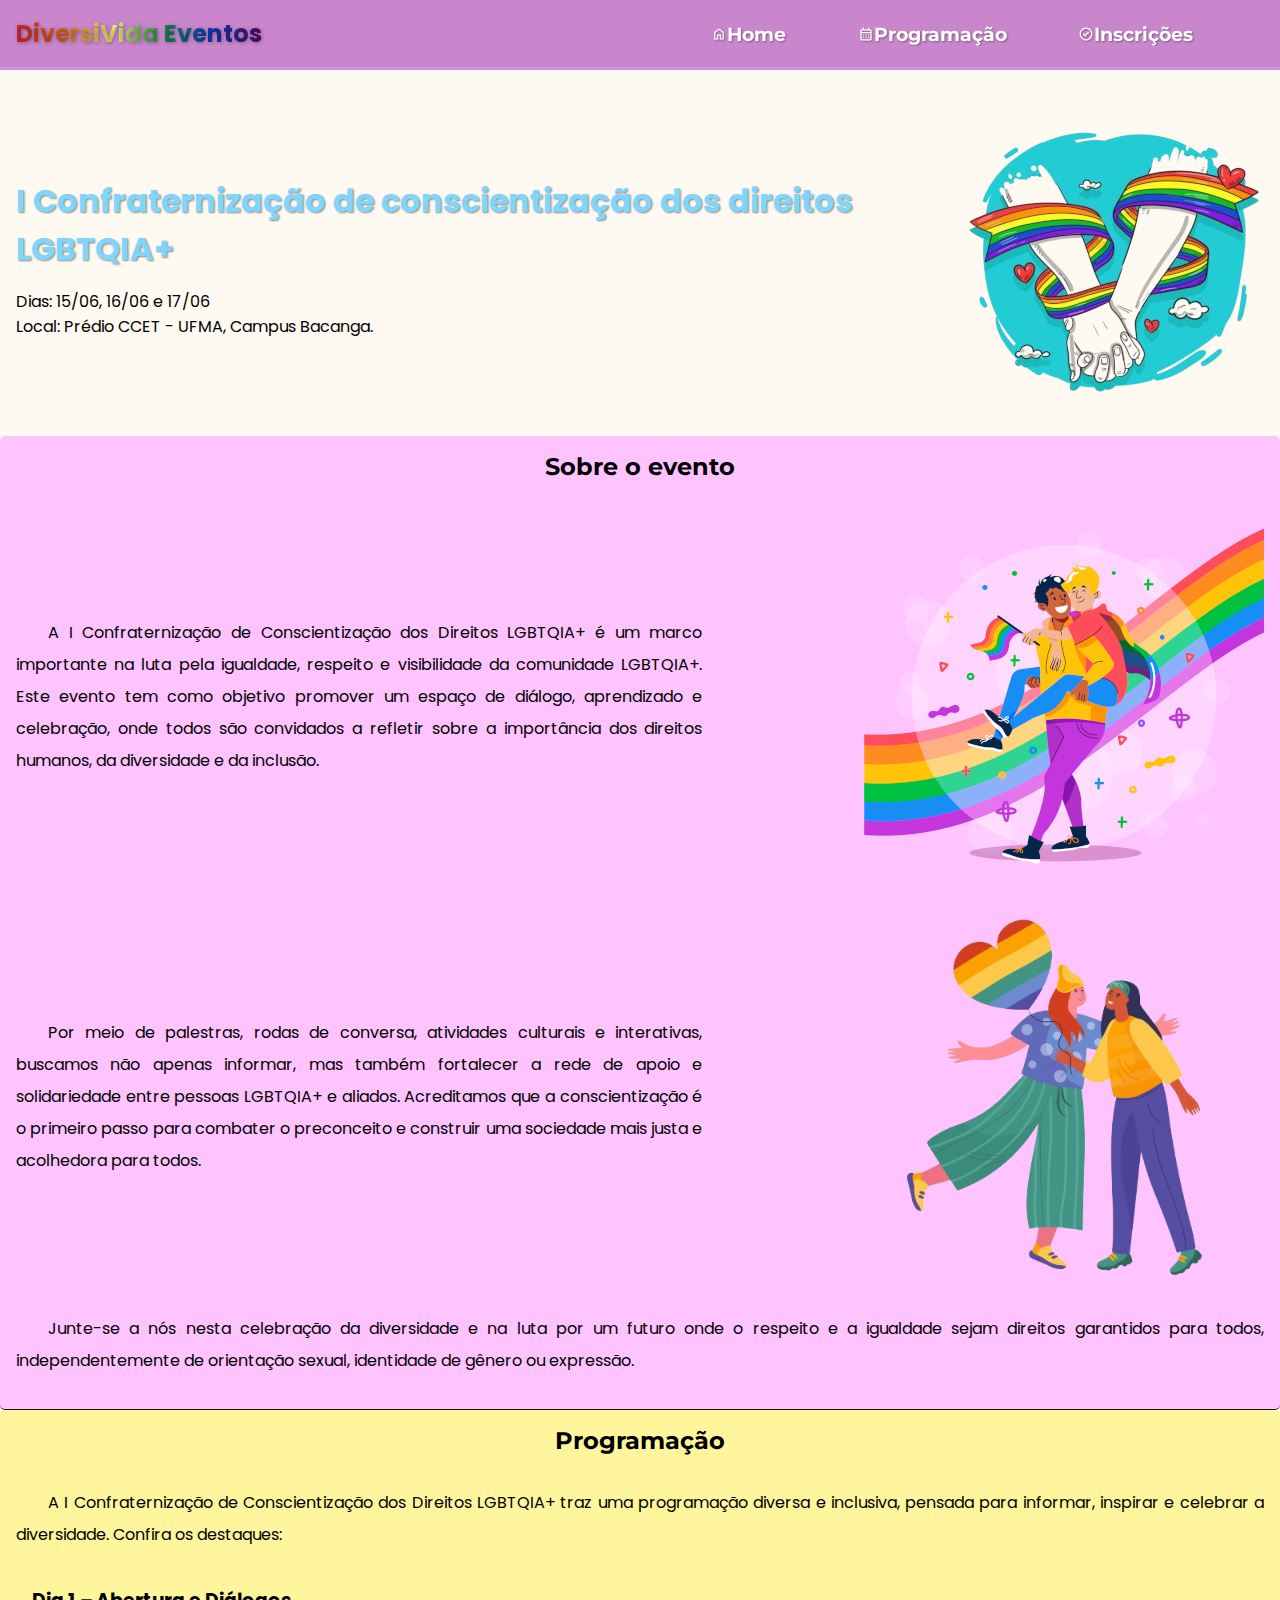
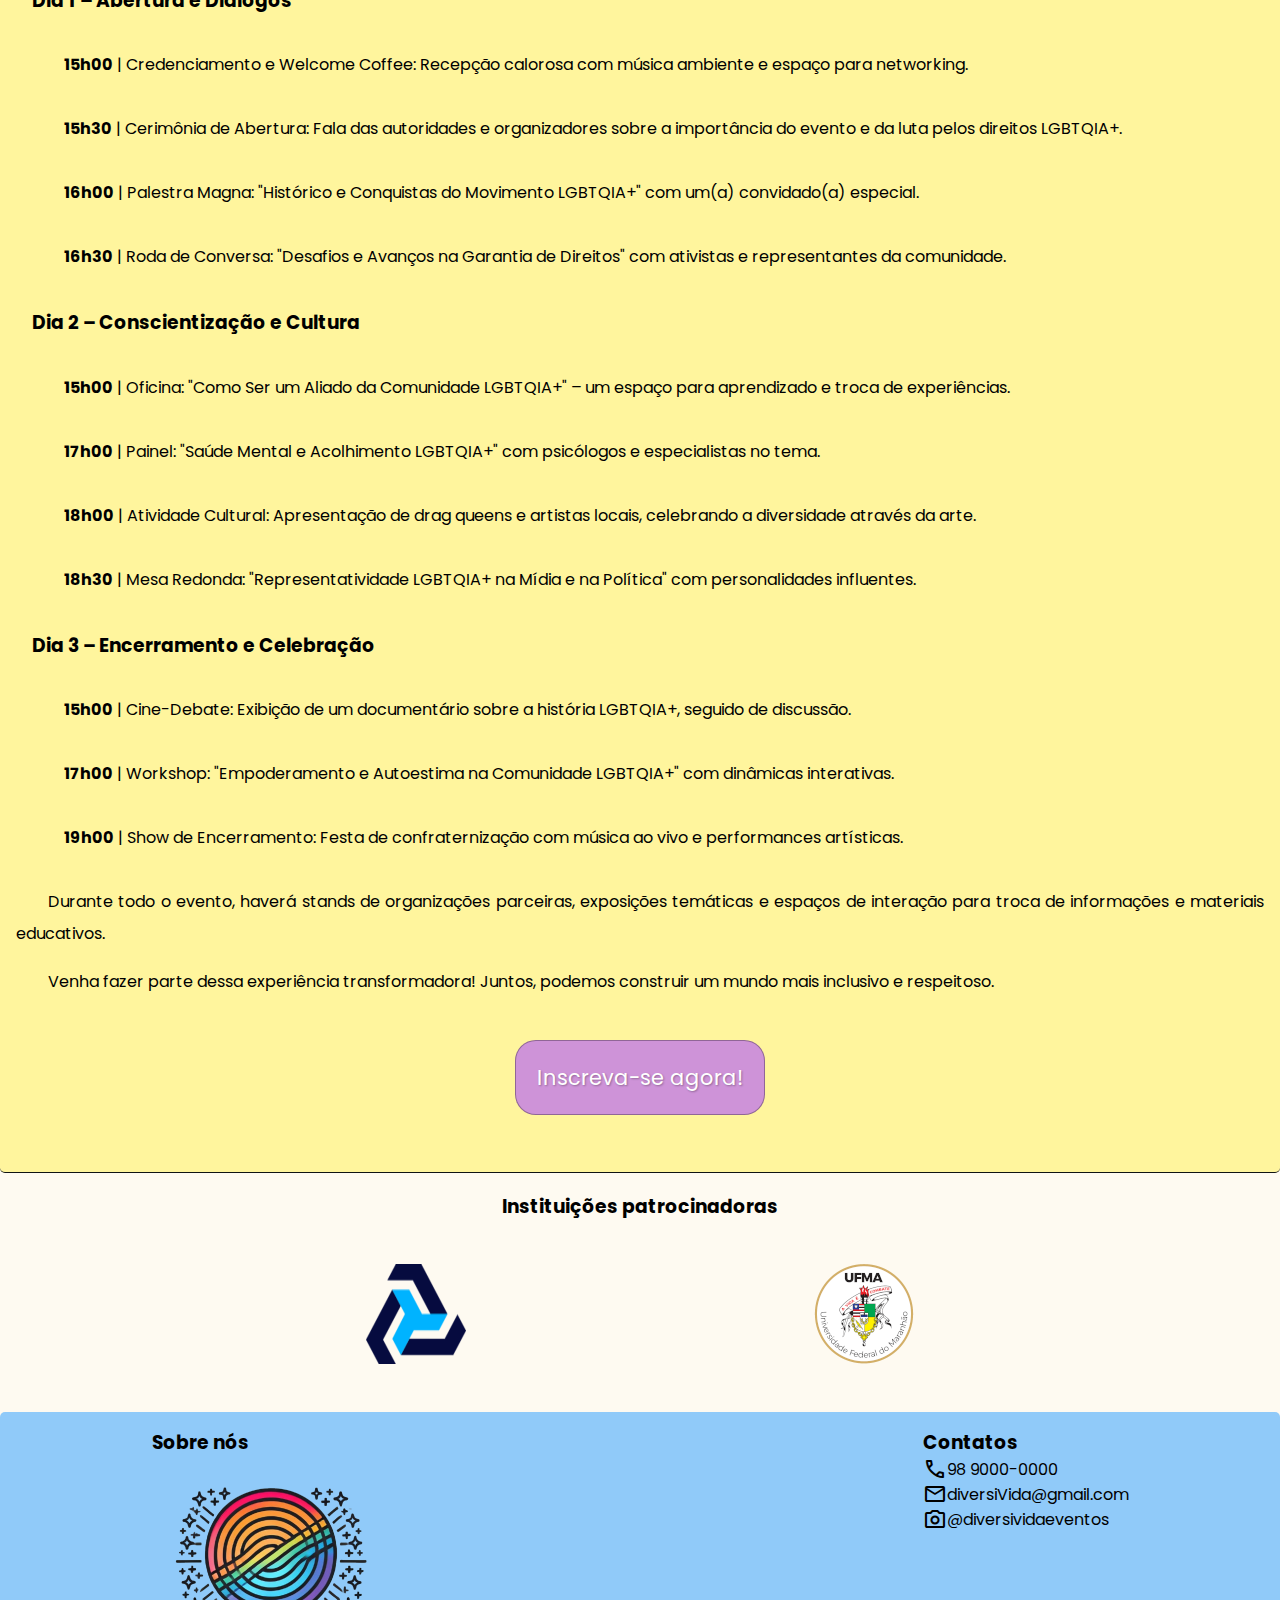
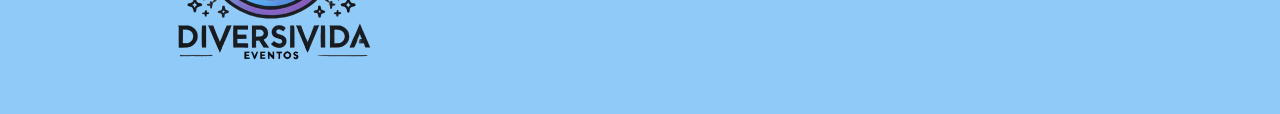
<file: index.html>
<!DOCTYPE html>
<html lang="pt-br">
<head>
    <!--Meta dados-->
    <meta charset="UTF-8">
    <meta name="viewport" content="width=device-width, initial-scale=1.0">
    <meta http-equiv="X-UA-Compatible" content="ie=edge">
    <meta name="description" content="Empresa de eventos focada na luta pelos direitos LGBTQIA+.">
    <meta name="author" content="DiversiVida Eventos">
    <meta name="robots" content="index, follow">
    <meta name="keywords" content="inclusão, confraternização, orgulho, direitos, amar, LGBT, LGBTQIA+, diversidade">
    <meta name="og:title" content="I Confraternização de conscientização dos direitos LGBTQIA+ | DiversiVida Eventos">
    <meta name="og:description" content="Evento com objetivo de levantar a causa LGBT.">
    <!--Título da página-->
    <title>I Confraternização de conscientização dos direitos LGBTQIA+</title>
    <!--Importando material symbols-->
    <link href="https://fonts.googleapis.com/css2?family=Material+Symbols+Outlined" rel="stylesheet">

    <!--Estilos-->
    <link rel="shortcut icon" href="assets/imgs/favicon.ico" type="image/x-icon">
    <link rel="stylesheet" href="assets/styles/settings.css">
    <link rel="stylesheet" href="assets/styles/all.css">
    <link rel="stylesheet" href="assets/styles/header.css">
    <link rel="stylesheet" href="assets/styles/main.css">
    <link rel="stylesheet" href="assets/styles/footer.css">
</head>
<body onresize="mudarTamanho()">
    <header>
        <!--Navbar para mobile-->
        <nav id="navBarOne">
            <h2 id="tituloEmpresa">DiversiVida Eventos</h2>
            <span class="material-symbols-outlined" id="iconMenu" onclick="clickMenu()">menu</span>
            <menu id="areamenu">
                <ul id="itensmenu">
                    <li><a href="home.html" hreflang="pt-br" onclick="clickMenu()"><span class="material-symbols-outlined">home</span> Home</a></li>
                    <li><a href="#programacao" onclick="clickMenu()"><span class="material-symbols-outlined">calendar_month</span>Programação</a></li>
                    <li><a href="inscrever.html" hreflang="pt-br" onclick="clickMenu()"><span class="material-symbols-outlined">check_circle</span>Inscrições</a></li>
                </ul>
            </menu>
        </nav>
        <!--Navbar para outros dispositivos-->
        <nav id="navBarTwo">
            <h2 id="tituloEmpresa">DiversiVida Eventos</h2>
            <menu id="areamenu">
                <ul id="itensmenu">
                    <li><a href="home.html" hreflang="pt-br" onclick="clickMenu()"><span class="material-symbols-outlined">home</span> Home</a></li>
                    <li><a href="#programacao" onclick="clickMenu()"><span class="material-symbols-outlined">calendar_month</span>Programação</a></li>
                    <li><a href="inscrever.html" hreflang="pt-br" onclick="clickMenu()"><span class="material-symbols-outlined">check_circle</span>Inscrições</a></li>
                </ul>
            </menu>
        </nav>
        <div id="apresentacao">
            <div id="textapresentacao">
                <h1>I Confraternização de conscientização dos direitos LGBTQIA+</h1>
                <p>Dias: 15/06, 16/06 e 17/06</p>
                <p>Local: Prédio CCET - UFMA, Campus Bacanga. </p>
            </div>
            <img src="assets/imgs/pride-lgbt300.png" alt="Mãos dadas representando o orgulho lgbt+">
        </div>
    </header>
    <main>
        <section id="sobre">
            <h2>Sobre o evento</h2>
                <article class="partsSobre">
                    <p>A I Confraternização de Conscientização dos Direitos LGBTQIA+ é um marco importante na luta pela igualdade, respeito e visibilidade da comunidade LGBTQIA+. Este evento tem como objetivo promover um espaço de diálogo, aprendizado e celebração, onde todos são convidados a refletir sobre a importância dos direitos humanos, da diversidade e da inclusão.</p>
                    <img src="assets/imgs/casal-lgbt-pride-1.jpg" alt="casal homoafetivo comemorando o orgulho">
                </article>
                <article class="partsSobre">
                    <p>Por meio de palestras, rodas de conversa, atividades culturais e interativas, buscamos não apenas informar, mas também fortalecer a rede de apoio e solidariedade entre pessoas LGBTQIA+ e aliados. Acreditamos que a conscientização é o primeiro passo para combater o preconceito e construir uma sociedade mais justa e acolhedora para todos.</p>
                    <img src="assets/imgs/casal-lgbt-pride-2.png" alt="casal lésbico comemorando o orgulho">
                </article>
                <p>Junte-se a nós nesta celebração da diversidade e na luta por um futuro onde o respeito e a igualdade sejam direitos garantidos para todos, independentemente de orientação sexual, identidade de gênero ou expressão.</p>
        </section>
        <section id="programacao" name="programacao">
            <h2>Programação</h2>
            <p>A I Confraternização de Conscientização dos Direitos LGBTQIA+ traz uma programação diversa e inclusiva, pensada para informar, inspirar e celebrar a diversidade. Confira os destaques:</p>
            <article class="diasProgramacao" id="dia1">
                <h3>Dia 1 – Abertura e Diálogos</h3>
                <p><strong>15h00</strong> | Credenciamento e Welcome Coffee: Recepção calorosa com música ambiente e espaço para networking.</p>
                <p><strong>15h30</strong> | Cerimônia de Abertura: Fala das autoridades e organizadores sobre a importância do evento e da luta pelos direitos LGBTQIA+.</p>
                <p><strong>16h00</strong> | Palestra Magna: "Histórico e Conquistas do Movimento LGBTQIA+" com um(a) convidado(a) especial.</p>
                <p><strong>16h30</strong> | Roda de Conversa: "Desafios e Avanços na Garantia de Direitos" com ativistas e representantes da comunidade.</p>
            </article>
            <article class="diasProgramacao" id="dia2">
                <h3>Dia 2 – Conscientização e Cultura</h3>
                <p><strong>15h00</strong> | Oficina: "Como Ser um Aliado da Comunidade LGBTQIA+" – um espaço para aprendizado e troca de experiências.</p>
                <p><strong>17h00</strong> | Painel: "Saúde Mental e Acolhimento LGBTQIA+" com psicólogos e especialistas no tema.</p>
                <p><strong>18h00</strong> | Atividade Cultural: Apresentação de drag queens e artistas locais, celebrando a diversidade através da arte.</p>
                <p><strong>18h30</strong> | Mesa Redonda: "Representatividade LGBTQIA+ na Mídia e na Política" com personalidades influentes.</p>
            </article>
            <article class="diasProgramacao" id="dia3">
                <h3>Dia 3 – Encerramento e Celebração</h3>
                <p><strong>15h00</strong> | Cine-Debate: Exibição de um documentário sobre a história LGBTQIA+, seguido de discussão.</p>
                <p><strong>17h00</strong> | Workshop: "Empoderamento e Autoestima na Comunidade LGBTQIA+" com dinâmicas interativas.</p>
                <p><strong>19h00</strong> | Show de Encerramento: Festa de confraternização com música ao vivo e performances artísticas.</p>
            </article>
            <div id="inscricao">
                <p>Durante todo o evento, haverá stands de organizações parceiras, exposições temáticas e espaços de interação para troca de informações e materiais educativos.</p>
                <p>Venha fazer parte dessa experiência transformadora! Juntos, podemos construir um mundo mais inclusivo e respeitoso.</p>
                <a hreflang="pt-br" href="inscrever.html" id="botaoInscrever" target="_self" rel="next">Inscreva-se agora!</a>
            </div>
        </section>
        <aside id="patrocinio">
            <h3>Instituições patrocinadoras</h3>
            <div id="logoInstitutos">
                <img src="assets/imgs/brasao-PETComp.png" alt="brasão da PETComp">
                <img src="assets/imgs/brasao-ufma.png" alt="brasão da ufma">
            </div>
        </aside>
    </main>
    <footer>
        <div id="sobrenos">
            <h3>Sobre nós</h3>
            <a href="home.html" hreflang="pt-br" target="_self" rel="next"><img src="assets/imgs/logo-DiversiVidaEventos.png" alt="logo da empresa DiversiVida Eventos"></a>
        </div>
        <div id="contato">
            <h3>Contatos</h3>
            <p><span class="material-symbols-outlined">call</span> 98 9000-0000</p>
            <p><span class="material-symbols-outlined">mail</span> diversiVida@gmail.com</p>
            <p><span class="material-symbols-outlined">photo_camera</span> @diversividaeventos</p>
        </div>
    </footer>
    <script src="assets/js/mobilemenu.js"></script>
</body>
</html>
</file>
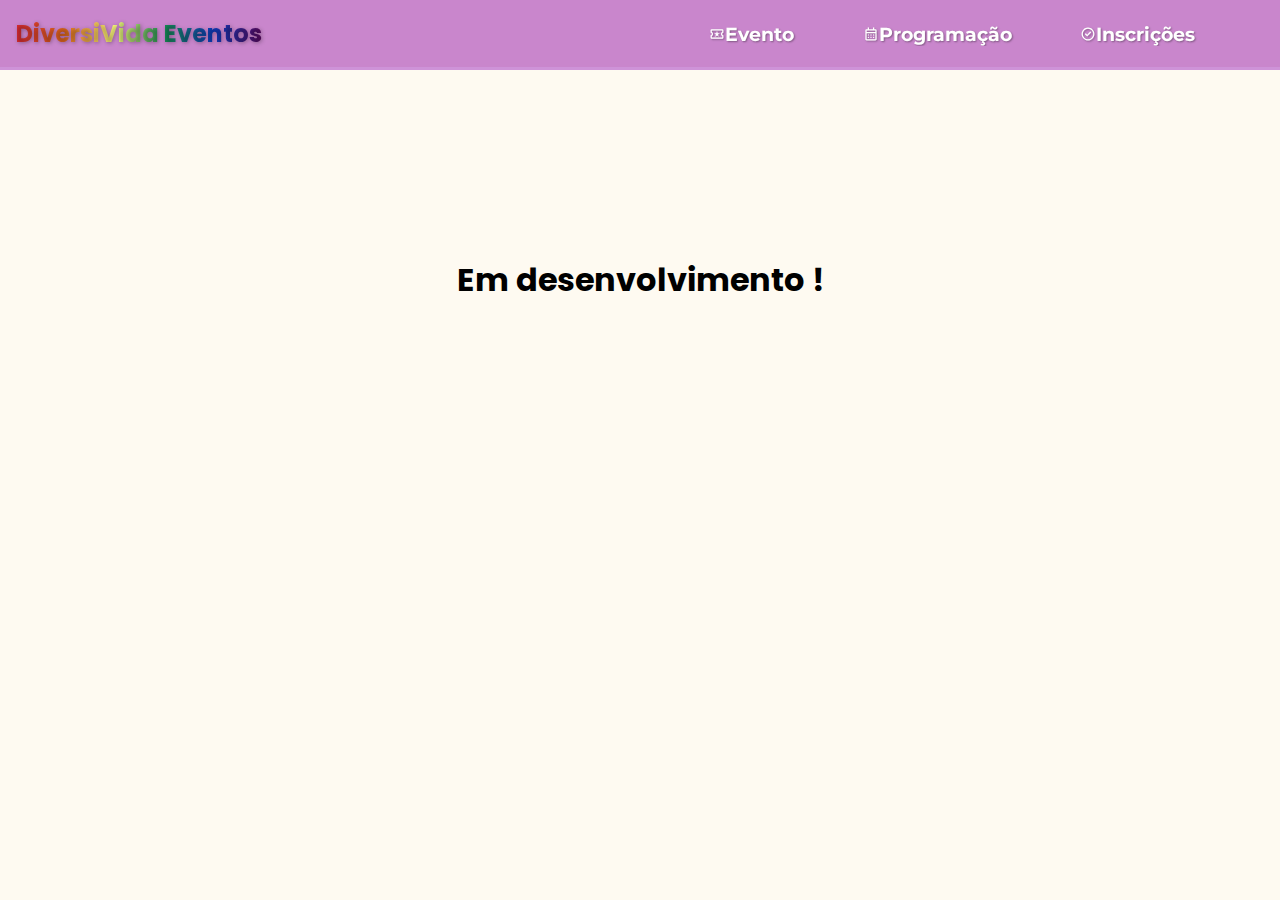
<file: home.html>
<!DOCTYPE html>
<html lang="pt-br">
<head>
    <!--Meta dados-->
    <meta charset="UTF-8">
    <meta name="viewport" content="width=device-width, initial-scale=1.0">
    <meta http-equiv="X-UA-Compatible" content="ie=edge">
    <meta name="description" content="Empresa de eventos focada na luta pelos direitos LGBTQIA+.">
    <meta name="author" content="DiversiVida Eventos">
    <meta name="robots" content="index, follow">
    <meta name="keywords" content="inclusão, confraternização, orgulho, direitos, amar, LGBT, LGBTQIA+, diversidade">
    <meta name="og:title" content="I Confraternização de conscientização dos direitos LGBTQIA+ | DiversiVida Eventos">
    <meta name="og:description" content="Evento com objetivo de levantar a causa LGBT.">
    <!--Título da página-->
    <title>I Confraternização de conscientização dos direitos LGBTQIA+</title>
    <!--Importando material symbols-->
    <link href="https://fonts.googleapis.com/css2?family=Material+Symbols+Outlined" rel="stylesheet">

    <!--Estilos-->
    <link rel="shortcut icon" href="assets/imgs/favicon.ico" type="image/x-icon">
    <link rel="stylesheet" href="assets/styles/settings.css">
    <link rel="stylesheet" href="assets/styles/all.css">
    <link rel="stylesheet" href="assets/styles/header.css">
    <link rel="stylesheet" href="assets/styles/main.css">
    <link rel="stylesheet" href="assets/styles/footer.css">
</head>
<body onresize="mudarTamanho()">
    <header>
        <!--Navbar para mobile-->
        <nav id="navBarOne">
            <h2 id="tituloEmpresa">DiversiVida Eventos</h2>
            <span class="material-symbols-outlined" id="iconMenu" onclick="clickMenu()">menu</span>
            <menu id="areamenu">
                <ul id="itensmenu">
                    <li><a href="index.html" hreflang="pt-br" onclick="clickMenu()"><span class="material-symbols-outlined">local_activity</span> Evento</a></li>
                    <li><a href="index.html#programacao" onclick="clickMenu()"><span class="material-symbols-outlined">calendar_month</span>Programação</a></li>
                    <li><a href="inscrever.html" hreflang="pt-br" onclick="clickMenu()"><span class="material-symbols-outlined">check_circle</span>Inscrições</a></li>
                </ul>
            </menu>
        </nav>
        <!--Navbar para outros dispositivos-->
        <nav id="navBarTwo">
            <h2 id="tituloEmpresa">DiversiVida Eventos</h2>
            <menu id="areamenu">
                <ul id="itensmenu">
                    <li><a href="index.html" hreflang="pt-br" onclick="clickMenu()"><span class="material-symbols-outlined">local_activity</span> Evento</a></li>
                    <li><a href="#programacao" onclick="clickMenu()"><span class="material-symbols-outlined">calendar_month</span>Programação</a></li>
                    <li><a href="inscrever.html" hreflang="pt-br" onclick="clickMenu()"><span class="material-symbols-outlined">check_circle</span>Inscrições</a></li>
                </ul>
            </menu>
        </nav>
    </header>
    <main>
        <h1>Em desenvolvimento !</h1>
    </main>
    <script src="assets/js/mobilemenu.js"></script>
</body>
</file>
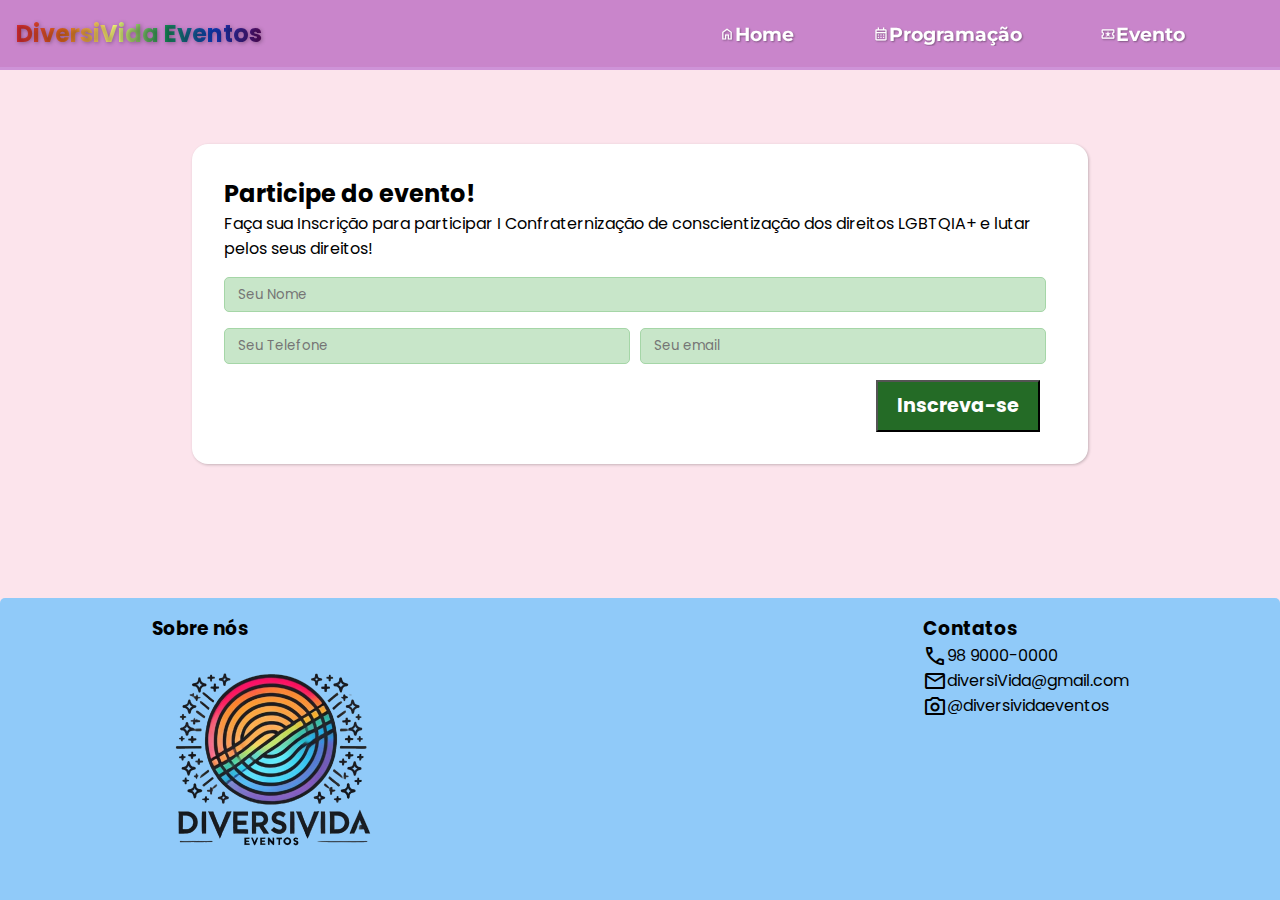
<file: inscrever.html>
<!DOCTYPE html>
<html lang="pt-br">
<head>
    <!--Meta dados-->
    <meta charset="UTF-8">
    <meta name="viewport" content="width=device-width, initial-scale=1.0">
    <meta http-equiv="X-UA-Compatible" content="ie=edge">
    <meta name="description" content="Empresa de eventos focada na luta pelos direitos LGBTQIA+.">
    <meta name="author" content="DiversiVida Eventos">
    <meta name="robots" content="index, follow">
    <meta name="keywords" content="inclusão, confraternização, orgulho, direitos, amar, LGBT, LGBTQIA+, diversidade">
    <meta name="og:title" content="Inscrição | I Confraternização de conscientização dos direitos LGBTQIA+ | DiversiVida Eventos">
    <meta name="og:description" content="Inscrição para evento com objetivo de levantar a causa LGBT.">
    <!--Título da página-->
    <title>Inscrição | I Confraternização de conscientização dos direitos LGBTQIA+</title>
    <!--Importando material symbols-->
    <link href="https://fonts.googleapis.com/css2?family=Material+Symbols+Outlined" rel="stylesheet">

    <!--Estilos-->
    <link rel="shortcut icon" href="assets/imgs/favicon.ico" type="image/x-icon">
    <link rel="stylesheet" href="assets/styles/settings.css">
    <link rel="stylesheet" href="assets/styles/all.css">
    <link rel="stylesheet" href="assets/styles/header.css">
    <link rel="stylesheet" href="assets/styles/mainForms.css">
    <link rel="stylesheet" href="assets/styles/footer.css">
</head>
<body onresize="mudarTamanho()">
    <header>
        <!--Navbar para mobile-->
        <nav id="navBarOne">
            <h2 id="tituloEmpresa">DiversiVida Eventos</h2>
            <span class="material-symbols-outlined" id="iconMenu" onclick="clickMenu()">menu</span>
            <menu id="areamenu">
                <ul id="itensmenu">
                    <li><a href="home.html" hreflang="pt-br" onclick="clickMenu()"><span class="material-symbols-outlined">home</span> Home</a></li>
                    <li><a href="index.html#programacao" onclick="clickMenu()"><span class="material-symbols-outlined">calendar_month</span>Programação</a></li>
                    <li><a href="index.html" hreflang="pt-br" onclick="clickMenu()"><span class="material-symbols-outlined">local_activity</span>Evento</a></li>
                </ul>
            </menu>
        </nav>
        <!--Navbar para outros dispositivos-->
        <nav id="navBarTwo">
            <h2 id="tituloEmpresa">DiversiVida Eventos</h2>
            <menu id="areamenu">
                <ul id="itensmenu">
                    <li><a href="home.html" hreflang="pt-br" onclick="clickMenu()"><span class="material-symbols-outlined">home</span> Home</a></li>
                    <li><a href="#programacao" onclick="clickMenu()"><span class="material-symbols-outlined">calendar_month</span>Programação</a></li>
                    <li><a href="index.html" hreflang="pt-br" onclick="clickMenu()"><span class="material-symbols-outlined">local_activity</span>Evento</a></li>
                </ul>
            </menu>
        </nav>
    </header>
    <main>
        <section class="form-inscricao">
            <h2>Participe do evento!</h2>
            <p>Faça sua Inscrição para participar I Confraternização de conscientização dos direitos LGBTQIA+ e lutar pelos seus direitos!</p>
            <form class="form-inscricao-form" method="post">
              <fieldset>
                <div class="container">
                  <input type="text" id="name" name="name" placeholder="Seu Nome" required>
                </div>
              </fieldset>
      
              <fieldset>
                <div class="container">
                  <input type="tel" id="tel" name="tel" placeholder="Seu Telefone" required>
                </div>
      
                <div class="container">
                  <input type="email" name="email" id="email" placeholder="Seu email" autocomplete="email" required>
                </div>
              </fieldset>
              <div class="button-form">
                <button>Inscreva-se</button>
              </div>
            </form>
        </section>
    </main>
    <footer>
        <div id="sobrenos">
            <h3>Sobre nós</h3>
            <a href="home.html" hreflang="pt-br" target="_self" rel="next"><img src="assets/imgs/logo-DiversiVidaEventos.png" alt="logo da empresa DiversiVida Eventos"></a>
        </div>
        <div id="contato">
            <h3>Contatos</h3>
            <p><span class="material-symbols-outlined">call</span> 98 9000-0000</p>
            <p><span class="material-symbols-outlined">mail</span> diversiVida@gmail.com</p>
            <p><span class="material-symbols-outlined">photo_camera</span> @diversividaeventos</p>
        </div>
    </footer>
    <script src="assets/js/mobilemenu.js"></script>
</body>
</file>
<file: assets/styles/settings.css>
@charset "UTF-8";

/*Importação das fontes "Merriweather", "Montserrat", "Open Sans", "Roboto" e "Press Start 2P"*/
@import url('https://fonts.googleapis.com/css2?family=Merriweather:ital,wght@0,300;0,400;0,700;0,900;1,300;1,400;1,700;1,900&family=Montserrat:ital,wght@0,100..900;1,100..900&family=Open+Sans:ital,wght@0,300..800;1,300..800&family=Press+Start+2P&family=Roboto:ital,wght@0,100;0,300;0,400;0,500;0,700;0,900;1,100;1,300;1,400;1,500;1,700;1,900&display=swap');


/*Importação das fontes "Nunito", "Poppins" e "Raleway"*/
@import url('https://fonts.googleapis.com/css2?family=Nunito:ital,wght@0,200..1000;1,200..1000&family=Poppins:ital,wght@0,100;0,200;0,300;0,400;0,500;0,600;0,700;0,800;0,900;1,100;1,200;1,300;1,400;1,500;1,600;1,700;1,800;1,900&family=Raleway:ital,wght@0,100..900;1,100..900&display=swap');

:root {
    --fontgeral: "Poppins", "Open Sans", sans-serif;
    --fontTitulos: "Montserrat", "Roboto", serif;

    --colorRosaClaro: #F8BBD0;
    --colorRosaQuente: #F48FB1;
    --colorRosaBebe: #FCE4EC;

    --colorAzulClaro: #90CAF9;
    --colorAzulSereno: #81D4FA;
    --colorAzulBebe: #BBDEFB;

    --colorAmareloPastel: #FFF9C4;
    --colorAmareloSuave: #FFF59D;
    --colorAmareloClaro: #FFFDE7;

    --colorVerdeMenta: #B2DFDB;
    --colorVerdeClaro: #A5D6A7;
    --colorVerdeSuave: #C8E6C9;

    --colorRoxoLilas: #CE93D8;
    --colorRoxoLavanda: #E1BEE7;
    --colorRoxoClaro: #D1C4E9;

    --colorwhite: #fefaf1;
    --colorblack: #101415;
}
</file>
<file: assets/styles/all.css>
@charset "UTF-8";

* {
    padding: 0;
    margin: 0;
    font-family: var(--fontgeral);
    box-sizing: border-box;
}

html, body {
    background-color: var(--colorwhite);
    height: 100vh;
    width: 100%;
    display: flex;
    flex-flow: column nowrap;
    position: relative;
}
</file>
<file: assets/styles/header.css>
@charset "UTF-8";

header {
    display: flex;
    flex-flow: column nowrap;

}
nav#navBarTwo {
    display: none;
    color: var(--colorwhite);
    justify-content: space-between;
    border-bottom: 3px solid var(--colorRoxoLilas);
    align-items: center;
    background-color: #c57ec9ef;
    padding: 1em;
    z-index: 1;
    position: fixed;
    width: 100%;
}
nav#navBarOne {
    color: var(--colorwhite);
    display: flex;
    justify-content: space-between;
    border-bottom: 3px solid var(--colorRoxoLilas);
    align-items: center;
    background-color: #c57ec9ef;
    padding: 1em;
    z-index: 1;
    position: fixed;
    width: 100%;
}
h2#tituloEmpresa {
    text-shadow: 1px 1px 4px rgba(0, 0, 0, 0.315);
    background-image: linear-gradient(to right, #DD2B35, #E56B1D, #FEFE7E, #199053, #0E3DC3, #5C0A62);
    background-clip: text;
    -webkit-background-clip: text;
    -webkit-text-fill-color: transparent;
}

span#iconMenu {
    font-size: 2em;
    font-weight: 700;
    border-radius: 50%;
    padding: 5px;
}

span#iconMenu:hover {
    cursor: pointer;
    background-color: #1d1d1d1e;
}

#areamenu {
    display: none;
    position: fixed;
    height: 100%;
    width: 100%;
    z-index: 1;
    text-align: center;
    top: 4.6em;
    left: -1px;
    background-color: #552757f3;
    overflow-x: hidden;
}

#itensmenu {
    list-style-type: none;
    height: 90%;
    display: flex;
    flex-flow: column nowrap;
    justify-content: space-evenly;
    align-items: center;
}
#itensmenu .material-symbols-outlined {
    transition: font-size 0.3s ease-in-out;
    font-size: 2rem;
}

#areamenu a {
    color: rgb(255, 255, 255);
    text-decoration: none;
    display: flex;
    align-items: center;
    font: normal bold 2rem var(--fontTitulos);
    text-shadow: 1px 1px 2px rgba(0, 0, 0, 0.363);
    transition: font-size 0.3s ease-in-out;
}

#areamenu a:hover {
    font-size: 3.5rem;
}


div#apresentacao {
    margin-top: 7em;
    padding: 1em;
    display: flex;
    flex-flow: column nowrap;
    align-items: center;
}

div#apresentacao h1 {
    color: var(--colorAzulSereno);
    text-shadow: 1px 1px 2px rgba(0, 0, 0, 0.445);
    margin-bottom: 0.5em;
}

div#apresentacao p {
    align-self: self-start;
}

div#apresentacao img {
    margin-top: 1.5em;
}

@media screen and (min-width: 768px) {
    nav#navBarOne {
        display: none;
    }
    nav#navBarTwo {
        display: flex;
        justify-content: space-between;
    }

    #areamenu {
        display: block;
        position: static;
        height: auto;
        width: 50%;
        overflow-y: hidden;
        z-index: 1;
        text-align: inherit;
        top: 0;
        background-color: #ffffff00;
        
       
    }
    #itensmenu {
        list-style-type: none;
        height: auto;
        display: flex;
        flex-flow: row nowrap;
        justify-content: space-evenly;
        align-items: center;
    }
    #areamenu a {
        color: rgb(255, 255, 255);
        text-decoration: none;
        display: flex;
        align-items: center;
        font: normal bold 1.2rem var(--fontTitulos);
        text-shadow: 1px 1px 2px rgba(0, 0, 0, 0.363);
    }

    #areamenu a:hover {
        font-size: 1rem;
    }
    #itensmenu .material-symbols-outlined {
        transition: font-size 0.3s ease-in-out;
        font-size: 1rem;
    }
}

@media screen and (min-width: 992px) {
    div#apresentacao {
        flex-flow: row nowrap;
        margin-top: 5em;
    }
}
</file>
<file: assets/styles/main.css>
@charset "UTF-8";

main {
    display: flex;
    flex-flow: column nowrap;
}
main h1 {
    align-self: center;
    margin-top: 8em;
}
section#sobre, section#programacao {
    padding: 1em;
    display: flex;
    flex-flow: column nowrap;
    align-items: center;
    border-radius: 5px;
    border-bottom: 1px solid var(--colorblack);
}
.partsSobre {
    display: flex;
    flex-flow: column nowrap;
    align-items: center;
}

section#sobre {
    background-color: #FFC3FF;
}
section#programacao {
    background-color: var(--colorAmareloSuave);
    align-items: flex-start;
}
.diasProgramacao {
    display: flex;
    flex-flow: column nowrap;
    align-self: flex-start;
}
section#sobre > h2, section#programacao > h2 {
    font-family: var(--fontTitulos);
    margin-bottom: 1rem;
}
section#programacao > h2 {
    align-self: center;
}

section#sobre p, section#programacao p{
    text-align: justify;
    text-indent: 2em;
    margin: 1em 0 1em 0;
    line-height: 2em;
}

section#sobre img {
    width: 80%;
}

.diasProgramacao {
    margin-left: 1em;
}

.diasProgramacao > h3 {
    align-self: flex-start;
    margin: 1em 0 1em 0;
}

div#inscricao {
    display: flex;
    flex-flow: column nowrap;
}

div#inscricao > p {
    margin-bottom: 0em;
}
#botaoInscrever {
    align-self: center;
    background-color: var(--colorRoxoLilas);
    padding: 1em;
    font-size: 1.3em;
    color: white;
    text-decoration: none;
    text-shadow: 1px 1px 2px rgba(0, 0, 0, 0.295);
    border-radius: 1em;
    border: 1px solid #0000004d;
    margin: 2em 0;
    transition: 0.3s font-size ease-in-out;
}

#botaoInscrever:hover {
    font-size: 1.5em;
}

aside#patrocinio {
    display: flex;
    flex-flow: column nowrap;
    align-items: center;
    padding-bottom: 3em;
}

aside#patrocinio > h3 {
    margin: 1em 0;
}

div#logoInstitutos {
    margin-top: 1.5em;
    width: 70%;
    display: flex;
    flex-flow: row nowrap;
    justify-content: space-around;
}

@media screen and (min-width: 710px) {
    section#sobre img {
        width: 400px;
    }
}
@media screen and (min-width: 992px) {
    section#sobre, section#programacao {
        padding: 1em;
        display: flex;
        flex-flow: column nowrap;
        align-items: center;
        border-radius: 5px;
        border-bottom: 1px solid var(--colorblack);
    }

    .partsSobre {
        flex-flow: row nowrap;
        justify-content: space-between;
    }

    .partsSobre p {
        width: 55%;
    }

    section#sobre img {
        width: 400px;
    }
}
</file>
<file: assets/styles/footer.css>
@charset "UTF-8";

footer {
    background-color: var(--colorAzulClaro);
    padding: 1em 1em 0 1em;
    display: flex;
    flex-flow: row nowrap;
    justify-content: space-around;
    border-radius: 5px 5px 0 0;
}

footer h3 {
    align-self: flex-start;
}
div#sobrenos img{
    width: 50%;
}


div#contato > p {
    display: flex;
    flex-flow: row nowrap;
    align-items: center;
}
</file>
<file: assets/styles/mainForms.css>
@charset "UTF-8";

html, body {
    background-color: var(--colorRosaBebe);
}
main {
    display: flex;
    margin: auto;
    background-color: rgb(255, 255, 255);
    width: 90%;
    margin-top: 9em;
    padding: 2em;
    border-radius: 1em;
    box-shadow: 1px 1px 3px rgba(0, 0, 0, 0.219);
}
@media screen and (min-width: 768px){
    main {
        width: 70%;
    }
}

section.form-inscricao > p {
    margin-bottom: 1em;
}

fieldset {
    display: flex;
    border: 0;
}

div.container {
    margin-bottom: 1em;
    flex: auto;
    display: flex;
}

form.form-inscricao-form input {
    margin-right: 10px;
    flex:auto;
    border: 1px solid var(--colorVerdeClaro);
    border-radius: 5px;
    padding: 0.5em 1em;
    background-color: var(--colorVerdeSuave);
}

div.button-form {
    float: right;
    margin-right: 1rem;
}

div.button-form > button {
    padding: 0.5em 1em;
    color: white;
    background-color: #246b26;
    font: bold normal 1.2em var(--fontgeral);
    cursor: pointer;
}

footer {
    margin-top: 6em;
    position: relative;
    bottom: 0;
    padding-bottom: 10px;
}

@media screen and (max-width: 900px) {
    div.button-form {
        float: left;
    }
    fieldset {
        display: block;
        border: 0;
    }
}
</file>
